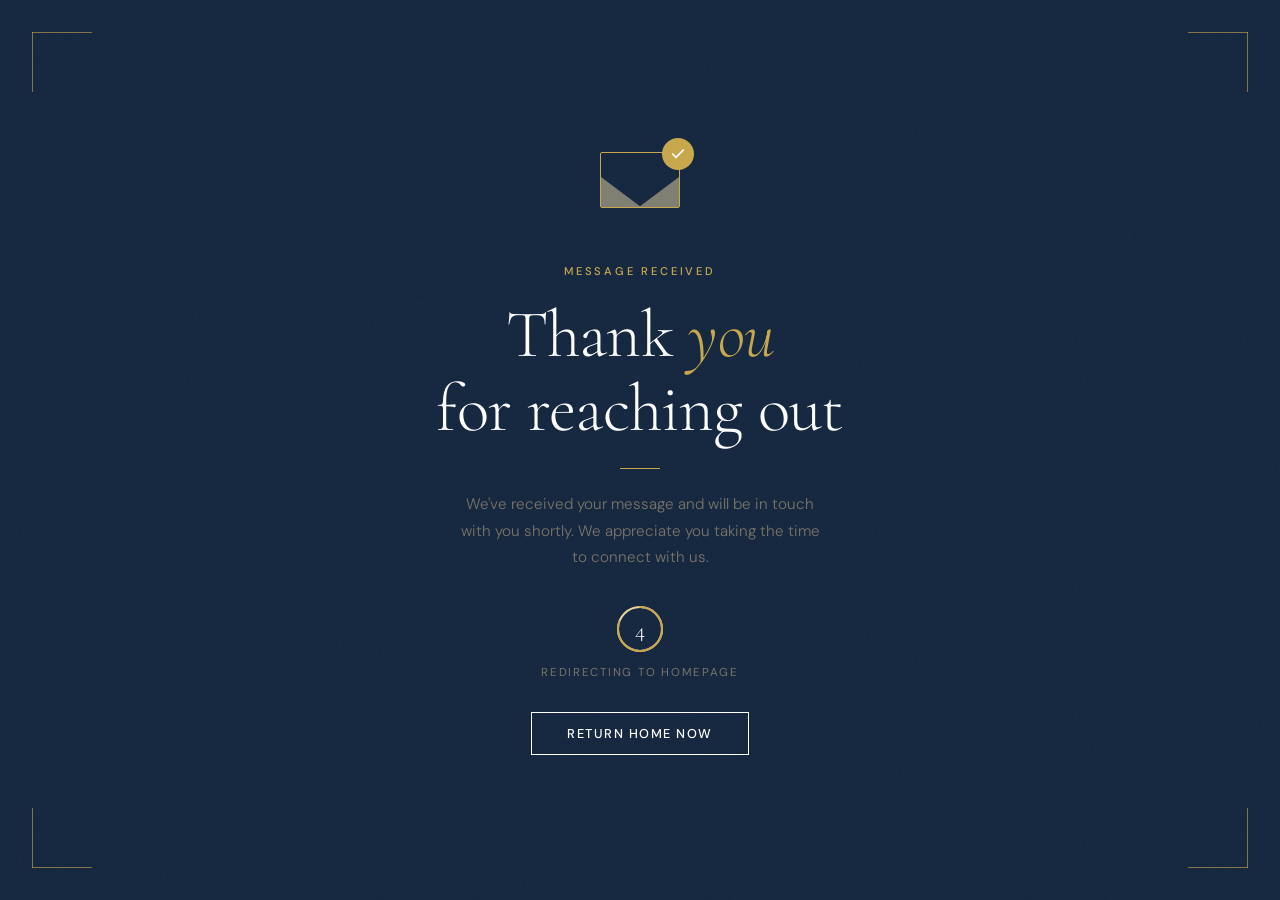
<file: thankyou.html>
<!-- <!DOCTYPE html>
<html>
<head>
  <title>Thank You</title>
  <link rel="stylesheet" href="new.css">
  <link rel="stylesheet" href="thanks.css">
</head>

<body>
<div class="thnkmsg">
  <div class="msgcnts">
  <h1 class="line-gold">Message sent Successfully! ✔</h1>
  <p class="one">
      Thank You for reaching Out, we will get back to you shortly.
  </p>
  <p class="hero-sub">Redirecting to homepage in <span id="countdown"> 5 </span>  seconds...</p>
  
  <div class="back"><a href="index.html">Go Back Now</a></div>
</div>
</div> -->
<!DOCTYPE html>
<html lang="en">
<head>
  <meta charset="UTF-8">
  <meta name="viewport" content="width=device-width, initial-scale=1.0">
  <title>Message Sent — Thank You</title>
  <link href="https://fonts.googleapis.com/css2?family=Cormorant+Garamond:ital,wght@0,300;0,400;1,300&family=DM+Sans:wght@300;400;500&display=swap" rel="stylesheet">
  <link rel="stylesheet" href="new.css">
  <link rel="stylesheet" href="thanks.css">
 
</head>
<body>

  <div class="corner tl"></div>
  <div class="corner tr"></div>
  <div class="corner bl"></div>
  <div class="corner br"></div>

  <div class="page">
    <div class="card">

      <div class="envelope-wrap">
        <div class="envelope">
          <div class="env-body">
            <div class="env-flap"></div>
            <div class="env-bottom-l"></div>
            <div class="env-bottom-r"></div>
          </div>
        </div>
        <div class="check-circle">
          <svg viewBox="0 0 24 24"><polyline points="20 6 9 17 4 12"/></svg>
        </div>
      </div>

      <p class="eyebrow">Message Received</p>

      <h1>Thank <em>you</em><br>for reaching out</h1>

      <div class="divider"></div>

      <p class="body">
        We've received your message and will be in touch with you shortly. We appreciate you taking the time to connect with us.
      </p>

      <div class="timer-wrap">
        <div class="ring-container">
          <svg class="ring-svg" width="52" height="52" viewBox="0 0 52 52">
            <circle class="ring-bg" cx="26" cy="26" r="22"/>
            <circle class="ring-progress" id="ringProgress" cx="26" cy="26" r="22"/>
          </svg>
          <span class="ring-number" id="countdownNum">5</span>
        </div>
        <span class="timer-label">Redirecting to homepage</span>
      </div>

      <a href="index.html" class="btn" id="homeBtn"><span>Return Home Now</span></a>

    </div>
  </div>

  

</body>
</html>
  <!-- <script>
    let seconds = 5;
    setInterval(()=>{
      seconds --;
      document.getElementById('countdown').textContent = seconds;
      if (seconds <= 0) {
        window.location.href = 'index.html';
      }
    }, 1000)
  </script> -->

  <script src="thanks.js"></script>
</body>
</html>
</file>
<file: new.css>
:root {
  --navy: #0D1E33;
  --navy-mid: #162840;
  --navy-light: #1E3A57;
  --gold: #C9A84C;
  --gold-light: #E2C06A;
  --gold-pale: rgba(201,168,76,0.12);
  --gold-border: rgba(201,168,76,0.25);
  --white: #FFFFFF;
  --off-white: #F7F6F2;
  --text-muted: rgba(255,255,255,0.45);
  --text-dim: rgba(255,255,255,0.65);
  --c-trade: #2A7F62;
  --c-auto: #4A6FA5;
  --c-agri: #5A8A3C;
  --c-life: #A0547A;
  --c-tech: #2980B9;
  --c-energy: #C97B2A;
  --c-edu: #6B5EA8;
    --bg:        #0d0f14;
    --surface:   #13161d;
    --border:    #2a2e3a;
    --accent:    #c8a96e;
    --accent-dim:#8a6f3f;
    --text:      #e8e4dc;
    --muted:     #7a7a8a;
    --error:     #e06b6b;
    --radius:    6px;
}
*,*::before,*::after{box-sizing:border-box;margin:0;padding:0}
html{scroll-behavior:smooth;font-size:16px}
body{font-family:'Outfit',sans-serif;background:var(--navy);color:var(--white);overflow-x:hidden}
h1,h2,h3,h4{font-family:'Playfair Display',serif}
::-webkit-scrollbar{width:3px}
::-webkit-scrollbar-track{background:var(--navy)}
::-webkit-scrollbar-thumb{background:var(--gold)}

/* ─── NAV ─────────────────────────────────────── */
nav{position:fixed;top:0;left:0;right:0;z-index:200;padding:24px 60px;display:flex;align-items:center;justify-content:space-between;transition:all 0.5s ease; background: var(--navy);}
nav.solid{background:rgba(13,30,51,0.96);backdrop-filter:blur(16px);padding:16px 60px;border-bottom:1px solid var(--gold-border)}
.logo{display:flex;align-items:center;gap:16px;text-decoration:none}
.logo-mark{width:42px;height:42px;position:relative;flex-shrink:0}
.logo-mark svg{width:100%;height:100%}
.logo-text{font-family:'Playfair Display',serif;font-weight:700;font-size:17px;color:#fff;letter-spacing:1.5px;line-height:1}
.logo-text em{display:block;font-style:normal;font-family:'Outfit',sans-serif;font-weight:400;font-size:9px;letter-spacing:5px;color:var(--gold);margin-top:3px;text-transform:uppercase}
.nav-links{display:flex;align-items:center;gap:40px}
.nav-links a{color:rgba(255,255,255,0.7);text-decoration:none;font-size:12px;letter-spacing:2px;text-transform:uppercase;font-weight:500;transition:color 0.2s}
.nav-links a:hover{color:var(--gold)}
.nav-btn{background:transparent;border:1px solid var(--gold);color:var(--gold)!important;padding:10px 26px;font-size:11px!important;letter-spacing:2.5px!important;transition:all 0.3s!important}
.nav-btn:hover{background:var(--gold)!important;color:var(--navy)!important}
.hamburger{display:none;flex-direction:column;gap:5px;cursor:pointer;padding:4px}
.hamburger span{display:block;width:24px;height:1.5px;background:var(--white);transition:all 0.3s}
.navbar__toggle{display: none;}
/* ─── HERO ────────────────────────────────────── */
.hero{min-height:100vh;background:var(--navy);position:relative;overflow:hidden;display:flex;flex-direction:column;justify-content:center}
.hero-bg{position:absolute;inset:0;
  background:
    radial-gradient(ellipse 50% 70% at 15% 50%, rgba(201,168,76,0.06) 0%, transparent 60%),
    radial-gradient(ellipse 60% 50% at 85% 30%, rgba(36,113,163,0.08) 0%, transparent 55%),
    linear-gradient(160deg, #0D1E33 0%, #0A1828 50%, #0D1E33 100%);
}
.hero-lines{position:absolute;inset:0;overflow:hidden;pointer-events:none}
.hero-lines::before{
  content:'';position:absolute;inset:0;
  background-image:
    linear-gradient(rgba(201,168,76,0.03) 1px,transparent 1px),
    linear-gradient(90deg,rgba(201,168,76,0.03) 1px,transparent 1px);
  background-size:80px 80px;
}
.hero-arc{position:absolute;right:-100px;top:50%;transform:translateY(-50%);width:700px;height:700px;border-radius:50%;border:1px solid rgba(201,168,76,0.04);pointer-events:none}
.hero-arc::before{content:'';position:absolute;inset:60px;border-radius:50%;border:1px solid rgba(201,168,76,0.04)}
.hero-arc::after{content:'';position:absolute;inset:120px;border-radius:50%;border:1px solid rgba(201,168,76,0.04)}

.hero-inner{position:relative;z-index:2;max-width:1300px;margin:0 auto;padding:0 60px;width:100%;padding-top:100px}
.hero-eyebrow{display:inline-flex;align-items:center;gap:12px;margin-bottom:40px}
.hero-eyebrow-line{width:48px;height:1px;background:var(--gold)}
.hero-eyebrow span{font-size:11px;letter-spacing:5px;text-transform:uppercase;color:var(--gold);font-weight:500}

.hero-headline{margin-bottom:24px}
.hero-headline h1{font-size:clamp(48px,6.5vw,90px);font-weight:900;line-height:0.95;color:#fff;letter-spacing:-1px}
.hero-headline h1 .line-gold{color:var(--gold)}
.hero-headline h1 .line-outline{-webkit-text-stroke:1px rgba(255,255,255,0.35);-webkit-text-fill-color:transparent;color:transparent}

.hero-sub{font-size:clamp(15px,1.5vw,19px);color:var(--text-dim);font-weight:300;line-height:1.8;max-width:560px;margin-bottom:56px;font-family:'Playfair Display',serif;font-style:italic}

/* Divisions ticker in hero */
.hero-divs{display:flex;flex-wrap:wrap;gap:12px;margin-bottom:64px}
.hdiv{display:inline-flex;align-items:center;gap:9px;padding:10px 20px;border:1px solid rgba(255,255,255,0.1);border-radius:2px;background:rgba(255,255,255,0.03);transition:all 0.3s;cursor:default}
.hdiv:hover{border-color:var(--dcolor,var(--gold));background:rgba(255,255,255,0.06)}
.hdiv-dot{width:8px;height:8px;border-radius:50%;background:var(--dcolor,var(--gold));flex-shrink:0}
.hdiv span{font-size:12px;letter-spacing:1px;color:rgba(255,255,255,0.65);font-weight:500;text-transform:uppercase;white-space:nowrap}

.hero-actions{display:flex;align-items:center;gap:24px;flex-wrap:wrap}
.btn-gold{background:var(--gold);color:var(--navy);padding:16px 44px;font-size:12px;font-weight:600;letter-spacing:2.5px;text-transform:uppercase;text-decoration:none;border:none;cursor:pointer;transition:all 0.3s;display:inline-block;font-family:'Outfit',sans-serif}
.btn-gold:hover{background:var(--gold-light);transform:translateY(-2px);box-shadow:0 12px 32px rgba(201,168,76,0.25)}
.btn-ghost{color:rgba(255,255,255,0.6);padding:16px 44px;font-size:12px;font-weight:500;letter-spacing:2.5px;text-transform:uppercase;text-decoration:none;border:1px solid rgba(255,255,255,0.15);transition:all 0.3s;display:inline-block;font-family:'Outfit',sans-serif}
.btn-ghost:hover{border-color:var(--gold);color:var(--gold)}

.hero-scroll{position:absolute;bottom:48px;left:60px;display:flex;align-items:center;gap:16px;z-index:2}
.scroll-bar{width:1px;height:48px;background:linear-gradient(to bottom,var(--gold),transparent);animation:scrollpulse 2s ease-in-out infinite}
@keyframes scrollpulse{0%,100%{opacity:0.6;transform:scaleY(1)}50%{opacity:1;transform:scaleY(1.15)}}
.scroll-label{font-size:9px;letter-spacing:4px;text-transform:uppercase;color:rgba(255,255,255,0.3);writing-mode:vertical-rl}

/* ─── TICKER STRIP ────────────────────────────── */
.strip{background:var(--gold);padding:18px 0;overflow:hidden}
.strip-track{display:flex;gap:0;animation:ticker 30s linear infinite;width:max-content}
@keyframes ticker{from{transform:translateX(0)}to{transform:translateX(-50%)}}
.strip-item{display:flex;align-items:center;gap:28px;padding:0 28px}
.strip-item span{font-size:10px;font-weight:700;letter-spacing:3.5px;text-transform:uppercase;color:var(--navy);white-space:nowrap}
.strip-item i{font-style:normal;color:rgba(13,30,51,0.35);font-size:18px;line-height:1}

/* ─── SECTION BASE ────────────────────────────── */
.section{padding:130px 0}
.container{max-width:1300px;margin:0 auto;padding:0 60px}
.label{display:flex;align-items:center;gap:16px;margin-bottom:18px}
.label::before{content:'';width:36px;height:1px;background:var(--gold)}
.label span{font-size:10px;letter-spacing:5px;text-transform:uppercase;color:var(--gold);font-weight:600}
.section-title{font-size:clamp(36px,4vw,58px);color:var(--white);font-weight:700;line-height:1.05;margin-bottom:20px}
.section-title.dark{color:var(--navy)}
.section-body{font-size:17px;line-height:1.85;color:var(--text-dim);max-width:600px}
.section-body.dark{color:rgba(13,30,51,0.65)}

/* ─── ABOUT ───────────────────────────────────── */
.about-section{background:var(--off-white);padding:130px 0}
.about-grid{display:grid;grid-template-columns:1fr 1fr;gap:100px;align-items:center}
.about-visual{position:relative;height:520px}
.av-main{position:absolute;top:0;left:0;width:320px;height:360px;background:var(--navy);overflow:hidden}
.av-main::after{content:'JJL';position:absolute;bottom:-10px;right:-10px;font-family:'Playfair Display',serif;font-size:120px;font-weight:900;color:rgba(201,168,76,0.06);line-height:1}
.av-main-inner{position:relative;z-index:1;padding:40px;height:100%;display:flex;flex-direction:column;justify-content:flex-end}
.av-main-inner h3{font-size:20px;color:#fff;font-weight:700;margin-bottom:8px}
.av-main-inner p{font-size:13px;color:rgba(255,255,255,0.5);line-height:1.6}
.av-gold{position:absolute;bottom:60px;right:0;width:200px;background:var(--gold);padding:28px}
.av-gold-num{font-family:'Playfair Display',serif;font-size:52px;font-weight:900;color:var(--navy);line-height:1}
.av-gold-label{font-size:10px;letter-spacing:2px;text-transform:uppercase;color:var(--navy);opacity:0.7;margin-top:4px}
.av-white{position:absolute;top:160px;right:30px;width:160px;background:#fff;border:1px solid rgba(13,30,51,0.08);padding:22px;box-shadow:0 20px 60px rgba(13,30,51,0.1)}
.av-white-num{font-family:'Playfair Display',serif;font-size:38px;font-weight:900;color:var(--navy);line-height:1}
.av-white-label{font-size:10px;letter-spacing:1.5px;text-transform:uppercase;color:rgba(13,30,51,0.5);margin-top:4px}
.about-pillars{display:flex;flex-direction:column;gap:0;margin-top:48px}
.pillar{display:flex;align-items:flex-start;gap:20px;padding:20px 0;border-bottom:1px solid rgba(13,30,51,0.08)}
.pillar:last-child{border-bottom:none}
.pillar-num{font-family:'Playfair Display',serif;font-size:24px;font-weight:700;color:var(--gold);min-width:32px;line-height:1}
.pillar h4{font-size:15px;font-weight:600;color:var(--navy);margin-bottom:4px}
.pillar p{font-size:13px;color:rgba(13,30,51,0.55);line-height:1.65}

/* ─── DIVISIONS ───────────────────────────────── */
.divs-section{background:var(--navy-mid);padding:130px 0}
.divs-header{display:flex;justify-content:space-between;align-items:flex-end;margin-bottom:72px;gap:40px;flex-wrap:wrap}
.divs-grid{display:grid;grid-template-columns:repeat(4, 1fr);gap:1px;background:rgba(255,255,255,0.04)}
.div-card{background:var(--navy);padding:48px 40px;position:relative;overflow:hidden;transition:all 0.4s;border:1px solid rgba(255,255,255,0.04)}
.div-card::before{content:'';position:absolute;inset:0;background:linear-gradient(135deg,var(--dc,transparent) 0%,transparent 60%);opacity:0;transition:opacity 0.4s}
.div-card:hover::before{opacity:0.05}
.div-card:hover{transform:translateY(-6px);border-color:rgba(255,255,255,0.1);box-shadow:0 24px 60px rgba(0,0,0,0.3)}
.div-top-bar{position:absolute;top:0;left:0;right:0;height:2px;background:var(--dc,var(--gold));transform:scaleX(0);transform-origin:left;transition:transform 0.4s}
.div-card:hover .div-top-bar{transform:scaleX(1)}
.div-num{font-family:'Playfair Display',serif;font-size:64px;font-weight:900;position:absolute;top:24px;right:28px;color:rgba(255,255,255,0.03);line-height:1;pointer-events:none}
.div-icon{width:52px;height:52px;border-radius:3px;background:rgba(255,255,255,0.05);display:flex;align-items:center;justify-content:center;margin-bottom:28px;border:1px solid rgba(255,255,255,0.07)}
.div-name{font-size:21px;color:#fff;font-weight:700;margin-bottom:14px;line-height:1.2;position:relative}
.div-desc{font-size:14px;color:rgba(255,255,255,0.45);line-height:1.75;position:relative}
.div-services{margin-top:24px;display:flex;flex-direction:column;gap:6px;position:relative}
.div-services li{font-size:12px;color:rgba(255,255,255,0.3);list-style:none;padding-left:16px;position:relative;line-height:1.5}
.div-services li::before{content:'—';position:absolute;left:0;color:var(--dc,var(--gold));opacity:0.5}
.div-badge{display:inline-flex;align-items:center;gap:7px;margin-top:28px;padding:6px 14px;border:1px solid rgba(255,255,255,0.1);font-size:9px;letter-spacing:2.5px;text-transform:uppercase;color:rgba(255,255,255,0.35);position:relative}
.div-badge-dot{width:6px;height:6px;border-radius:50%;background:var(--dc,var(--gold))}

/* ─── VALUES ──────────────────────────────────── */
.vals-section{background:var(--off-white);padding:130px 0}
.vals-grid{display:grid;grid-template-columns:repeat(4,1fr);gap:2px;margin-top:64px;background:rgba(13,30,51,0.06)}
.val-card{background:var(--off-white);padding:44px 36px;border-bottom:3px solid transparent;transition:all 0.3s;position:relative;overflow:hidden}
.val-card::after{content:'';position:absolute;bottom:0;left:0;right:0;height:3px;background:var(--gold);transform:scaleX(0);transition:transform 0.4s}
.val-card:hover::after{transform:scaleX(1)}
.val-card:hover{background:#fff;box-shadow:0 16px 48px rgba(13,30,51,0.08)}
.val-icon{margin-bottom:28px}
.val-card h3{font-size:22px;color:var(--navy);font-weight:700;margin-bottom:12px}
.val-card p{font-size:14px;color:rgba(13,30,51,0.55);line-height:1.75}

/* ─── LEADERSHIP ──────────────────────────────── */
.lead-section{background:var(--navy);padding:130px 0}
.lead-inner{display:grid;grid-template-columns:1fr 1fr;gap:100px;align-items:center;margin-top:64px}
.lead-card{background:var(--navy-mid);border:1px solid var(--gold-border);padding:64px;position:relative;overflow:hidden}
.lead-card::before{content:'';position:absolute;top:0;left:0;right:0;height:1px;background:linear-gradient(to right,var(--gold),transparent)}
.lead-card::after{content:'"';position:absolute;bottom:-30px;right:28px;font-family:'Playfair Display',serif;font-size:220px;font-weight:900;color:rgba(201,168,76,0.04);line-height:1;pointer-events:none}
.lead-avatar{width:72px;height:72px;border-radius:50%;background:var(--gold);display:flex;align-items:center;justify-content:center;margin-bottom:28px}
.lead-avatar span{font-family:'Playfair Display',serif;font-size:26px;font-weight:900;color:var(--navy)}
.lead-card h3{font-size:28px;color:#fff;font-weight:700;margin-bottom:6px}
.lead-role{font-size:10px;letter-spacing:4px;text-transform:uppercase;color:var(--gold);margin-bottom:32px;font-weight:600}
.lead-quote{font-family:'Playfair Display',serif;font-style:italic;font-size:18px;color:rgba(255,255,255,0.6);line-height:1.85;position:relative;z-index:1}
.lead-right p{font-size:17px;color:var(--text-dim);line-height:1.85;margin-bottom:28px}
.lead-facts{display:flex;flex-direction:column;gap:0;margin-top:40px}
.lf{display:flex;align-items:flex-start;gap:20px;padding:20px 0;border-bottom:1px solid rgba(255,255,255,0.07)}
.lf:last-child{border-bottom:none}
.lf-icon{width:36px;height:36px;background:var(--gold-pale);border:1px solid var(--gold-border);display:flex;align-items:center;justify-content:center;flex-shrink:0}
.lf h4{font-size:14px;font-weight:600;color:#fff;margin-bottom:3px}
.lf p{font-size:13px;color:rgba(255,255,255,0.4);line-height:1.5}

/* ─── CONTACT ─────────────────────────────────── */
.contact-section{background:var(--navy-mid);padding:130px 0}
.contact-grid{display:grid;grid-template-columns:1fr 1.3fr;gap:100px;margin-top:64px;align-items:start}
.contact-info h3{font-size:22px;color:#fff;font-weight:700;margin-bottom:20px}
.contact-intro{font-size:16px;color:var(--text-dim);line-height:1.85;margin-bottom:52px}
.citem{display:flex;align-items:flex-start;gap:16px;margin-bottom:32px}
.cicon{width:40px;height:40px;background:var(--gold-pale);border:1px solid var(--gold-border);display:flex;align-items:center;justify-content:center;flex-shrink:0}
.citem h4{font-size:11px;letter-spacing:2.5px;text-transform:uppercase;color:var(--gold);margin-bottom:5px;font-weight:600;font-family:'Outfit',sans-serif}
.citem p, .citem a{font-size:15px;color:var(--text-dim);line-height:1.6;text-decoration:none}
.citem a:hover{color:var(--gold)}
.cform{background:rgba(255,255,255,0.03);border:1px solid rgba(255,255,255,0.07);padding:52px}
.frow{display:grid;grid-template-columns:1fr 1fr;gap:20px}
.fg{display:flex;flex-direction:column;gap:8px;margin-bottom:20px}
.fg label{font-size:10px;letter-spacing:3px;text-transform:uppercase;color:rgba(255,255,255,0.4);font-weight:600}
.fg input,.fg select,.fg textarea{background:rgba(255,255,255,0.04);border:1px solid rgba(255,255,255,0.1);padding:14px 18px;color:#fff;font-size:14px;font-family:'Outfit',sans-serif;outline:none;transition:border-color 0.2s;width:100%;appearance:none}
.fg input::placeholder,.fg textarea::placeholder{color:rgba(255,255,255,0.2)}
.fg input:focus,.fg select:focus,.fg textarea:focus{border-color:var(--gold)}
.fg select option{background:var(--navy-mid);color:#fff}
.fg textarea{height:120px;resize:vertical}
.fsub{width:100%;background:var(--gold);color:var(--navy);padding:16px;font-size:12px;font-weight:700;letter-spacing:3px;text-transform:uppercase;border:none;cursor:pointer;font-family:'Outfit',sans-serif;transition:all 0.3s;margin-top:8px}
.fsub:hover{background:var(--gold-light)}

/* ─── FOOTER ──────────────────────────────────── */
footer{background:var(--navy);border-top:1px solid rgba(255,255,255,0.06);padding:80px 0 0}
.footer-grid{display:grid;grid-template-columns:2fr 1fr 1fr 1fr;gap:60px;padding-bottom:60px;border-bottom:1px solid rgba(255,255,255,0.06)}
.footer-brand p{font-size:14px;color:rgba(255,255,255,0.35);line-height:1.85;margin-top:24px;max-width:280px}
.footer-tagline{font-family:'Playfair Display',serif;font-style:italic;font-size:13px;color:rgba(255,255,255,0.2);margin-top:16px}
.fcol h4{font-size:10px;letter-spacing:4px;text-transform:uppercase;color:var(--gold);font-weight:700;margin-bottom:24px}
.fcol ul{list-style:none;display:flex;flex-direction:column;gap:12px}
.fcol ul li a{font-size:14px;color:rgba(255,255,255,0.4);text-decoration:none;transition:color 0.2s}
.fcol ul li a:hover{color:rgba(255,255,255,0.8)}
.footer-bot{display:flex;justify-content:space-between;align-items:center;padding:28px 0;flex-wrap:wrap;gap:16px}
.footer-bot p{font-size:12px;color:rgba(255,255,255,0.2);letter-spacing:0.5px}
.footer-bot span{font-size:11px;color:rgba(255,255,255,0.15);letter-spacing:1px}
.footer-gold-bar{height:3px;background:linear-gradient(to right,var(--gold-light),var(--gold),rgba(201,168,76,0.1))}

/* ─── REVEAL ANIMATIONS ───────────────────────── */
.reveal{opacity:0;transform:translateY(30px);transition:opacity 0.7s ease,transform 0.7s ease}
.reveal.visible{opacity:1;transform:translateY(0)}
.d1{transition-delay:0.1s}.d2{transition-delay:0.2s}.d3{transition-delay:0.3s}.d4{transition-delay:0.4s}

/* ─── RESPONSIVE ──────────────────────────────── */
@media(max-width:1024px){
  nav{padding:20px 32px}nav.solid{padding:14px 32px}
  .hero-inner{padding:0 32px;padding-top:90px}
  .container{padding:0 32px}
  .about-grid,.lead-inner,.contact-grid{grid-template-columns:1fr;gap:60px}
  .about-visual{height:340px}
  .divs-grid{grid-template-columns:repeat(2,1fr)}
  .vals-grid{grid-template-columns:repeat(2,1fr)}
  .footer-grid{grid-template-columns:1fr 1fr;gap:40px}
}
@media(max-width:768px){
  .nav-links{display:none}
  .hamburger{display:flex}
  .hero-inner{padding:0 24px;padding-top:80px}
  .container{padding:0 24px}
  .section{padding:90px 0}
  .divs-grid{grid-template-columns:1fr}
  .vals-grid{grid-template-columns:1fr}
  .frow{grid-template-columns:1fr}
  .footer-grid{grid-template-columns:1fr}
  .hero-divs{gap:8px}
  .hdiv span{font-size:10px}
 
  .navbar__toggle {
    display: block;
  }
  .nav-links {
    display: grid;
    grid-template-columns: auto;
    margin: 0;
    width: 100%;
    position: inherit;
    top: -1000px;
    opacity: 0;
    transition: top 0.5s ease-in-out;
    height: 50vh;
    z-index: -1;
    background: var(--navy);
    padding: 20px;
}
/* a links */
.nav-links a{
  text-align: center;
}
.nav-links.active {
    background: var(--navy);
    top: 10%;
    left: 0;
    opacity: 1;
    transition: top 0.5s ease-in-out;
    z-index: 99;
    height: 45%;
    font-size: 1.6rem;
}

.navbar__toggle .bar {
    width: 25px;
    height: 3px;
    margin: 5px auto;
    transition: all 0.3s ease-in-out;
    background: #fff;
}

.navbar__toggle .bar {
    display: block;
    cursor: pointer;
}

#mobile-menu {
    position: relative;
    top: 20%;
    right: 5%;
    transform: translate(5%, 20%);
}

#mobile-menu.is-active .bar:nth-child(2) {
    opacity: 0;
}

#mobile-menu.is-active .bar:nth-child(1) {
    transform: translateY(8px) rotate(45deg);
}

#mobile-menu.is-active .bar:nth-child(3) {
    transform: translateY(-8px) rotate(-45deg);
}
.about-section {
  padding: 0px 0;
}
}
.collage {
  position: relative;
  width: 100%;
  max-width: 900px;
  height: 480px;
  margin: 40px auto;
}

.collage img {
  position: absolute;
  width: 48%;
  border-radius: 12px;
  box-shadow: 0 15px 35px rgba(0, 0, 0, 0.25);
  transition: transform 0.4s ease;
  object-fit: cover;
}

.collage img:hover {
  transform: scale(1.05);
  z-index: 10;
}

/* Image Positions - Partially Stacked */
.img1 {
  top: 0;
  left: 0;
  z-index: 1;
}

.img2 {
  top: 80px;
  right: 0;
  z-index: 2;
}

.img3 {
  bottom: 60px;
  left: 4px;
  z-index: 3;
}

.img4 {
  bottom: 0;
  right: -10px;
  z-index: 4;
}
@media (max-width: 768px) {
  .collage {
      height: 331px;
  }
}
/* CONTACT FORM */

.card-2 {
  position: relative;
  z-index: 1;
  width: 100%;
  max-width: 560px;
  /* background: var(--surface); */
  border: 1px solid var(--border);
  border-radius: 12px;
  padding: 3rem 3rem 2.5rem;
  box-shadow: 0 0 60px rgba(200,169,110,0.05), 0 20px 60px rgba(0,0,0,0.5);
  animation: fadeUp 0.6s ease both;
}

@keyframes fadeUp {
  from { opacity:0; transform: translateY(18px); }
  to   { opacity:1; transform: translateY(0); }
}

/* Accent line at top */
.card-2::before {
  content: '';
  position: absolute;
  top: 0; left: 10%; right: 10%;
  height: 1px;
  background: linear-gradient(90deg, transparent, var(--accent), transparent);
  border-radius: 999px;
}

.header { margin-bottom: 2.4rem; }

.header h1 {
  font-family: 'DM Serif Display', serif;
  font-size: 2rem;
  font-weight: 400;
  color: var(--text);
  line-height: 1.15;
  letter-spacing: -0.01em;
}

.header h1 em {
  font-style: italic;
  color: var(--accent);
}

.header p {
  margin-top: 0.55rem;
  font-size: 0.875rem;
  color: var(--muted);
  font-weight: 300;
  letter-spacing: 0.01em;
}

.form-row {
  display: grid;
  grid-template-columns: 1fr 1fr;
  gap: 1rem;
}

.field { display: flex; flex-direction: column; gap: 0.45rem; margin-bottom: 1.2rem; }

label {
  font-size: 0.72rem;
  font-weight: 500;
  letter-spacing: 0.09em;
  text-transform: uppercase;
  color: var(--muted);
}

input, select, textarea {
  width: 100%;
  background: var(--bg);
  border: 1px solid var(--border);
  border-radius: var(--radius);
  padding: 0.75rem 1rem;
  font-family: 'DM Sans', sans-serif;
  font-size: 0.9rem;
  font-weight: 300;
  color: var(--text);
  outline: none;
  transition: border-color 0.2s, box-shadow 0.2s;
  appearance: none;
  -webkit-appearance: none;
}

input::placeholder, textarea::placeholder { color: var(--muted); opacity: 0.6; }

input:focus, select:focus, textarea:focus {
  border-color: var(--accent-dim);
  box-shadow: 0 0 0 3px rgba(200,169,110,0.1);
}

/* Custom select arrow */
.select-wrap { position: relative; }
.select-wrap::after {
  content: '';
  position: absolute;
  right: 1rem;
  top: 50%;
  transform: translateY(-50%);
  width: 0; height: 0;
  border-left: 4px solid transparent;
  border-right: 4px solid transparent;
  border-top: 5px solid var(--muted);
  pointer-events: none;
  transition: border-top-color 0.2s;
}
.select-wrap:focus-within::after { border-top-color: var(--accent); }

select { cursor: pointer; padding-right: 2.5rem; }
select option { background: #1a1d26; color: var(--text); }

textarea { resize: vertical; min-height: 120px; }

/* Rate-limit banner */
#rate-msg {
  display: none;
  background: rgba(224,107,107,0.1);
  border: 1px solid rgba(224,107,107,0.3);
  border-radius: var(--radius);
  padding: 0.7rem 1rem;
  font-size: 0.82rem;
  color: var(--error);
  margin-bottom: 1.2rem;
}

/* Submit */
.form-btn {
  width: 100%;
  padding: 0.85rem 1.5rem;
  background: var(--accent);
  color: #0d0f14;
  border: none;
  border-radius: var(--radius);
  font-family: 'DM Sans', sans-serif;
  font-size: 0.875rem;
  font-weight: 500;
  letter-spacing: 0.05em;
  text-transform: uppercase;
  cursor: pointer;
  transition: background 0.2s, transform 0.15s, opacity 0.2s;
  margin-top: 0.4rem;
}

.form-btn:hover:not(:disabled) { background: #d9bb82; transform: translateY(-1px); }
.form-btn:active:not(:disabled) { transform: translateY(0); }
.form-btn:disabled { opacity: 0.4; cursor: not-allowed; }

.footer-note {
  margin-top: 1.4rem;
  text-align: center;
  font-size: 0.75rem;
  color: var(--muted);
  opacity: 0.6;
}

@media (max-width: 520px) {
  .card-2 { padding: 2rem 1.5rem; }
  .form-row { grid-template-columns: 1fr; }
}
.modal {
  display: none;
  position: fixed;
  z-index: 1000;
  left: 0;
  top: 0;
  width: 100%;
  height: 100%;
  background-color: rgba(0, 0, 0, 0.6);
}

.modal-content {
  background-color: #fff;
  margin: 15% auto;
  padding: 25px;
  width: 90%;
  max-width: 420px;
  border-radius: 12px;
  text-align: center;
  box-shadow: 0 4px 15px rgba(0,0,0,0.2);
}

.modal-content h3 {
  color: #e74c3c;
  margin: 0 0 15px 0;
}
.modal-content p{
  color: #0A1828;
}
.modal-close {
  color: #000;
  float: right;
  font-size: 28px;
  font-weight: bold;
  cursor: pointer;
}

.modal-close:hover {
  color: #000;
}
</file>
<file: thanks.css>
*, *::before, *::after { margin: 0; padding: 0; box-sizing: border-box; }

    :root {
      --ink: #fff;
      --paper: #162840;
      --gold: #c9a84c;
      --gold-light: #e8d5a3;
      --muted: #7a7468;
    }

    html, body {
      height: 100%;
      background: var(--paper);
      font-family: 'DM Sans', sans-serif;
      color: var(--ink);
      overflow: hidden;
    }

    /* Grain texture overlay */
    body::before {
      content: '';
      position: fixed;
      inset: 0;
      background-image: url("data:image/svg+xml,%3Csvg viewBox='0 0 256 256' xmlns='http://www.w3.org/2000/svg'%3E%3Cfilter id='noise'%3E%3CfeTurbulence type='fractalNoise' baseFrequency='0.9' numOctaves='4' stitchTiles='stitch'/%3E%3C/filter%3E%3Crect width='100%25' height='100%25' filter='url(%23noise)' opacity='0.04'/%3E%3C/svg%3E");
      pointer-events: none;
      z-index: 100;
      opacity: 0.4;
    }

    .page {
      height: 100vh;
      display: flex;
      align-items: center;
      justify-content: center;
      position: relative;
    }

    /* Decorative corner lines */
    .corner {
      position: fixed;
      width: 60px;
      height: 60px;
    }
    .corner::before, .corner::after {
      content: '';
      position: absolute;
      background: var(--gold);
      opacity: 0.6;
    }
    .corner::before { width: 1px; height: 100%; }
    .corner::after  { width: 100%; height: 1px; }
    .corner.tl { top: 32px; left: 32px; }
    .corner.tl::before { top: 0; left: 0; }
    .corner.tl::after  { top: 0; left: 0; }
    .corner.tr { top: 32px; right: 32px; transform: scaleX(-1); }
    .corner.tr::before { top: 0; left: 0; }
    .corner.tr::after  { top: 0; left: 0; }
    .corner.bl { bottom: 32px; left: 32px; transform: scaleY(-1); }
    .corner.bl::before { top: 0; left: 0; }
    .corner.bl::after  { top: 0; left: 0; }
    .corner.br { bottom: 32px; right: 32px; transform: scale(-1); }
    .corner.br::before { top: 0; left: 0; }
    .corner.br::after  { top: 0; left: 0; }

    /* Envelope icon */
    .envelope-wrap {
      position: relative;
      width: 80px;
      height: 80px;
      margin: 0 auto 2rem;
      opacity: 0;
      transform: translateY(20px);
      animation: fadeUp 0.8s cubic-bezier(0.22, 1, 0.36, 1) 0.2s forwards;
    }

    .envelope {
      width: 80px;
      height: 56px;
      position: relative;
      margin-top: 12px;
    }

    .env-body {
      width: 80px;
      height: 56px;
      border: 1.5px solid var(--gold);
      border-radius: 2px;
      position: relative;
      background: transparent;
      overflow: hidden;
    }

    .env-flap {
      position: absolute;
      top: 0; left: 0;
      width: 0;
      height: 0;
      border-left: 40px solid transparent;
      border-right: 40px solid transparent;
      border-top: 28px solid var(--gold);
      opacity: 0.7;
      transform-origin: top center;
      animation: flapOpen 0.6s ease 1s forwards;
    }

    .env-bottom-l {
      position: absolute;
      bottom: 0; left: 0;
      width: 0; height: 0;
      border-bottom: 30px solid var(--gold-light);
      border-right: 40px solid transparent;
      opacity: 0.5;
    }
    .env-bottom-r {
      position: absolute;
      bottom: 0; right: 0;
      width: 0; height: 0;
      border-bottom: 30px solid var(--gold-light);
      border-left: 40px solid transparent;
      opacity: 0.5;
    }

    .check-circle {
      position: absolute;
      top: -14px;
      right: -14px;
      width: 32px;
      height: 32px;
      background: var(--gold);
      border-radius: 50%;
      display: flex;
      align-items: center;
      justify-content: center;
      opacity: 0;
      transform: scale(0);
      animation: popIn 0.5s cubic-bezier(0.34, 1.56, 0.64, 1) 1.2s forwards;
    }

    .check-circle svg {
      width: 16px;
      height: 16px;
      stroke: #fff;
      stroke-width: 2.5;
      fill: none;
      stroke-linecap: round;
      stroke-linejoin: round;
    }

    /* Card */
    .card {
      text-align: center;
      max-width: 480px;
      padding: 0 2rem;
      opacity: 0;
      transform: translateY(30px);
      animation: fadeUp 1s cubic-bezier(0.22, 1, 0.36, 1) 0.1s forwards;
    }

    .eyebrow {
      font-size: 0.7rem;
      letter-spacing: 0.25em;
      text-transform: uppercase;
      color: var(--gold);
      font-weight: 500;
      margin-bottom: 1.2rem;
      opacity: 0;
      animation: fadeUp 0.8s ease 0.5s forwards;
    }

    h1 {
      font-family: 'Cormorant Garamond', serif;
      font-size: clamp(2.8rem, 7vw, 4.2rem);
      font-weight: 300;
      line-height: 1.1;
      letter-spacing: -0.01em;
      color: #fff;
      margin-bottom: 1.2rem;
      opacity: 0;
      animation: fadeUp 0.9s ease 0.6s forwards;
    }

    h1 em {
      font-style: italic;
      color: var(--gold);
    }

    .divider {
      width: 40px;
      height: 1px;
      background: var(--gold);
      margin: 1.4rem auto;
      opacity: 0;
      animation: expandLine 0.8s ease 0.9s forwards;
    }

    p.body {
      font-size: 0.95rem;
      font-weight: 300;
      line-height: 1.75;
      color: var(--muted);
      max-width: 360px;
      margin: 0 auto 2rem;
      opacity: 0;
      animation: fadeUp 0.8s ease 1s forwards;
    }

    /* Timer ring */
    .timer-wrap {
      display: flex;
      flex-direction: column;
      align-items: center;
      gap: 0.6rem;
      margin-bottom: 2rem;
      opacity: 0;
      animation: fadeUp 0.8s ease 1.1s forwards;
    }

    .ring-svg {
      transform: rotate(-90deg);
    }

    .ring-bg {
      fill: none;
      stroke: var(--gold-light);
      stroke-width: 2;
    }

    .ring-progress {
      fill: none;
      stroke: var(--gold);
      stroke-width: 2;
      stroke-linecap: round;
      stroke-dasharray: 138.2;
      stroke-dashoffset: 0;
      transition: stroke-dashoffset 1s linear;
    }

    .ring-number {
      position: absolute;
      font-family: 'Cormorant Garamond', serif;
      font-size: 1.4rem;
      font-weight: 300;
      color: var(#fff);
      top: 50%;
      left: 50%;
      transform: translate(-50%, -50%);
    }

    .ring-container {
      position: relative;
      width: 52px;
      height: 52px;
    }

    .timer-label {
      font-size: 0.72rem;
      letter-spacing: 0.15em;
      text-transform: uppercase;
      color: var(--muted);
      font-weight: 400;
    }

    /* Button */
    .btn {
      display: inline-block;
      padding: 0.75rem 2.2rem;
      border: 1.5px solid var(--ink);
      color: #fff;
      text-decoration: none;
      font-family: 'DM Sans', sans-serif;
      font-size: 0.8rem;
      font-weight: 500;
      letter-spacing: 0.12em;
      text-transform: uppercase;
      transition: all 0.3s ease;
      position: relative;
      overflow: hidden;
      opacity: 0;
      animation: fadeUp 0.8s ease 1.3s forwards;
    }

    .btn::before {
      content: '';
      position: absolute;
      inset: 0;
      background: var(--ink);
      transform: translateY(100%);
      transition: transform 0.3s cubic-bezier(0.22, 1, 0.36, 1);
    }

    .btn:hover::before { transform: translateY(0); }
    .btn:hover { color: #000; }
    .btn span { position: relative; z-index: 1; }

    /* Floating particles */
    .particle {
      position: fixed;
      width: 4px;
      height: 4px;
      border-radius: 50%;
      background: var(--gold);
      opacity: 0;
      pointer-events: none;
    }

    /* Animations */
    @keyframes fadeUp {
      to { opacity: 1; transform: translateY(0); }
    }

    @keyframes expandLine {
      from { width: 0; opacity: 0; }
      to { width: 40px; opacity: 1; }
    }

    @keyframes popIn {
      to { opacity: 1; transform: scale(1); }
    }

    @keyframes flapOpen {
      to { transform: rotateX(180deg); opacity: 0; }
    }

    @keyframes float {
      0%   { transform: translateY(0) translateX(0) scale(1); opacity: 0.8; }
      100% { transform: translateY(-120px) translateX(var(--dx)) scale(0); opacity: 0; }
    }
</file>
